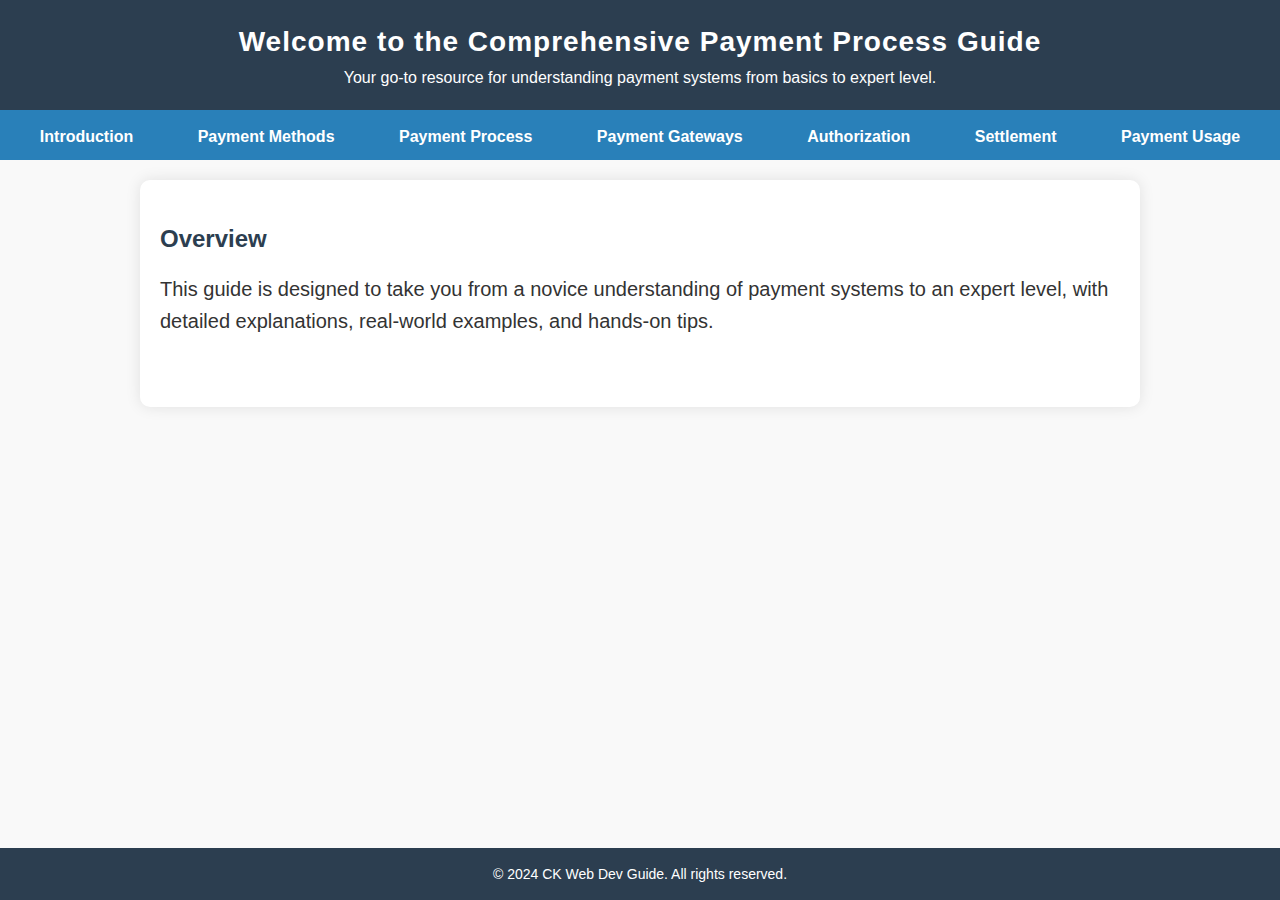
<file: index.html>
<!DOCTYPE html>
<html lang="en">
<head>
    <meta charset="UTF-8">
    <meta name="viewport" content="width=device-width, initial-scale=1.0">
    <title>Comprehensive Payment Process Guide</title>
    <link rel="stylesheet" href="css/styles.css">
</head>
<body>
    <header>
        <h1>Welcome to the Comprehensive Payment Process Guide</h1>
        <p>Your go-to resource for understanding payment systems from basics to expert level.</p>
    </header>
    <nav>
        <ul>
            <li><a href="sections/introduction.html">Introduction</a></li>
            <li><a href="sections/methods.html">Payment Methods</a></li>
            <li><a href="sections/process.html">Payment Process</a></li>
            <li><a href="sections/gateway.html">Payment Gateways</a></li>
            <li><a href="sections/auth.html">Authorization</a></li>
            <li><a href="sections/settlement.html">Settlement</a></li>
            <li><a href="sections/usage.html">Payment Usage</a></li>
        </ul>
    </nav>
    <main>
        <section>
            <h2>Overview</h2>
            <p>This guide is designed to take you from a novice understanding of payment systems to an expert level, with detailed explanations, real-world examples, and hands-on tips.</p>
        </section>
    </main>
    <footer>
        <p>© 2024 CK Web Dev Guide. All rights reserved.</p>
    </footer>
</body>
</html>
</file>
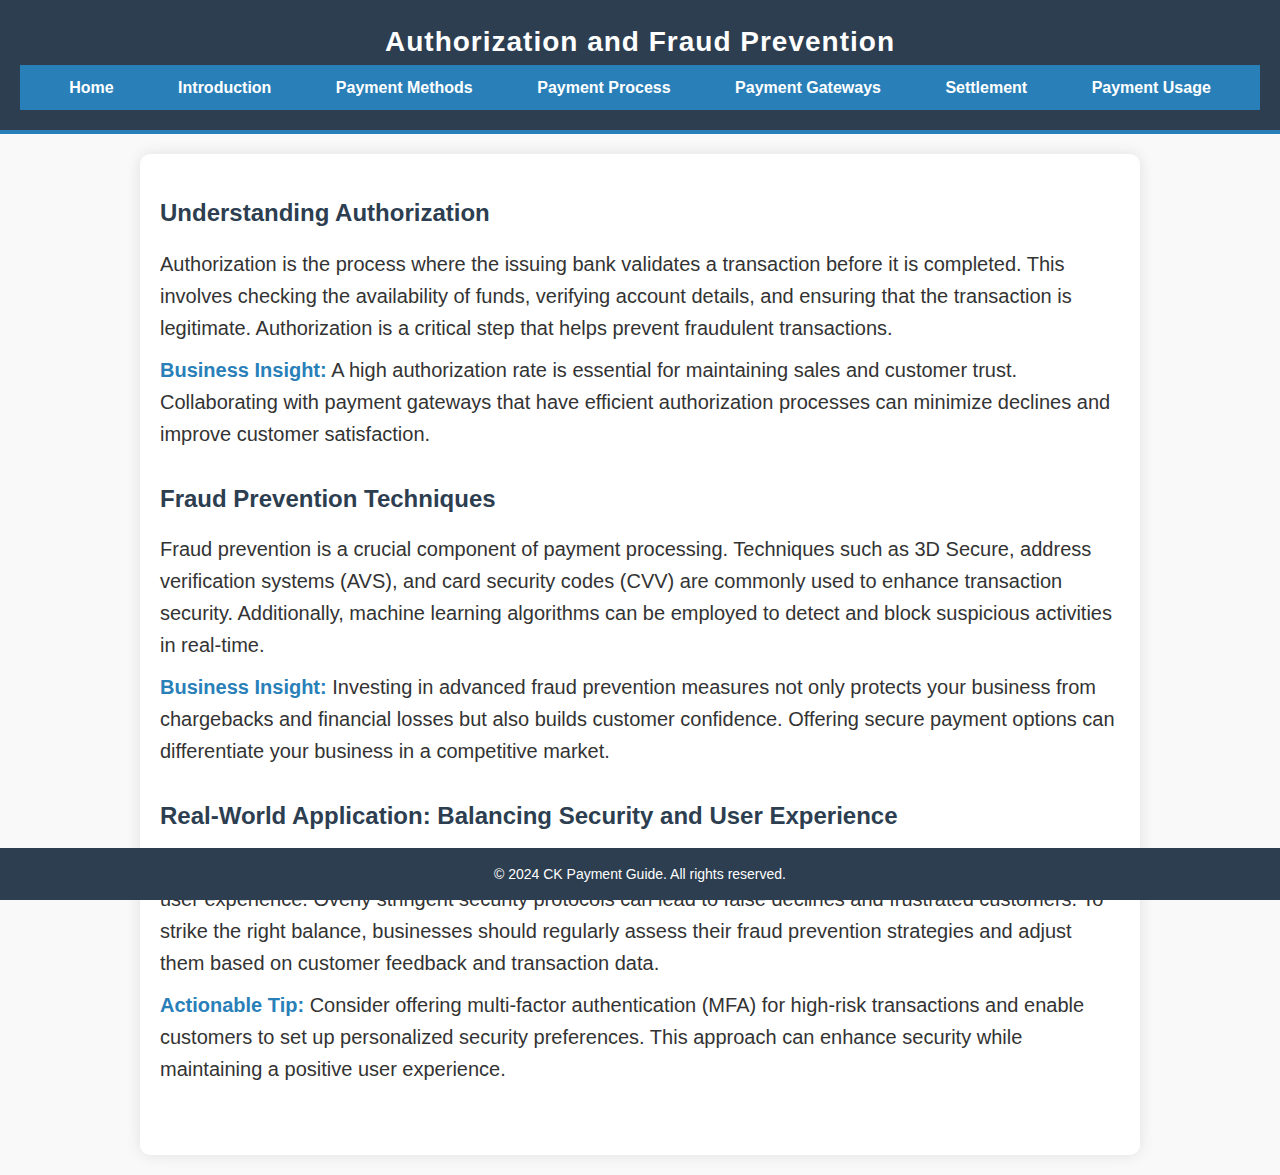
<file: sections/auth.html>
<!DOCTYPE html>
<html lang="en">
<head>
    <meta charset="UTF-8">
    <meta name="viewport" content="width=device-width, initial-scale=1.0">
    <title>Authorization and Fraud Prevention - CK Payment Guide</title>
    <link rel="stylesheet" href="../css/styles.css">
</head>
<body>
    <header>
        <h1>Authorization and Fraud Prevention</h1>
        <nav>
            <ul>
                <li><a href="../index.html">Home</a></li>
				<li><a href="introduction.html">Introduction</a></li>
				<li><a href="methods.html">Payment Methods</a></li>
				<li><a href="process.html">Payment Process</a></li>
				<li><a href="gateway.html">Payment Gateways</a></li>
				<li><a href="settlement.html">Settlement</a></li>
				<li><a href="usage.html">Payment Usage</a></li>
            </ul>
        </nav>
    </header>
    <main>
        <section>
            <h2>Understanding Authorization</h2>
            <p>Authorization is the process where the issuing bank validates a transaction before it is completed. This involves checking the availability of funds, verifying account details, and ensuring that the transaction is legitimate. Authorization is a critical step that helps prevent fraudulent transactions.</p>
            <p><strong>Business Insight:</strong> A high authorization rate is essential for maintaining sales and customer trust. Collaborating with payment gateways that have efficient authorization processes can minimize declines and improve customer satisfaction.</p>
        </section>
        <section>
            <h2>Fraud Prevention Techniques</h2>
            <p>Fraud prevention is a crucial component of payment processing. Techniques such as 3D Secure, address verification systems (AVS), and card security codes (CVV) are commonly used to enhance transaction security. Additionally, machine learning algorithms can be employed to detect and block suspicious activities in real-time.</p>
            <p><strong>Business Insight:</strong> Investing in advanced fraud prevention measures not only protects your business from chargebacks and financial losses but also builds customer confidence. Offering secure payment options can differentiate your business in a competitive market.</p>
        </section>
        <section>
            <h2>Real-World Application: Balancing Security and User Experience</h2>
            <p>While implementing robust fraud prevention measures is essential, it’s important to balance security with user experience. Overly stringent security protocols can lead to false declines and frustrated customers. To strike the right balance, businesses should regularly assess their fraud prevention strategies and adjust them based on customer feedback and transaction data.</p>
            <p><strong>Actionable Tip:</strong> Consider offering multi-factor authentication (MFA) for high-risk transactions and enable customers to set up personalized security preferences. This approach can enhance security while maintaining a positive user experience.</p>
        </section>
    </main>
    <footer>
        <p>© 2024 CK Payment Guide. All rights reserved.</p>
    </footer>
</body>
</html>
</file>
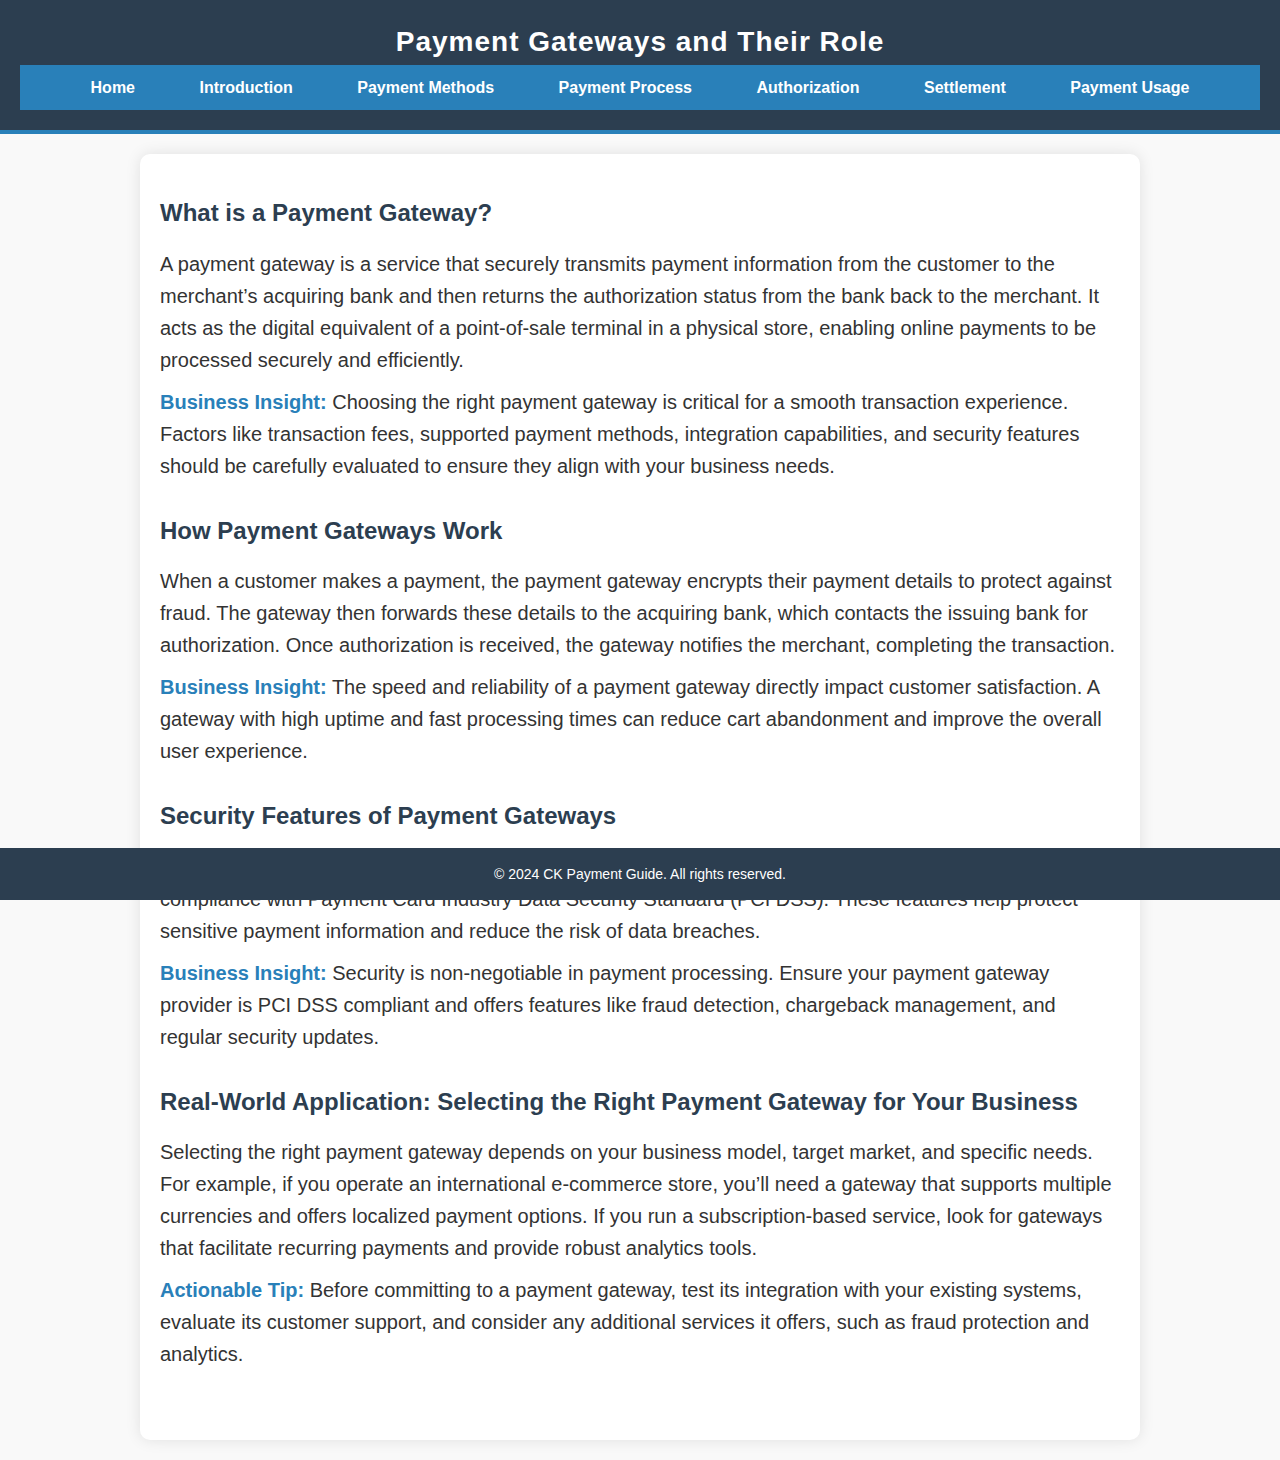
<file: sections/gateway.html>
<!DOCTYPE html>
<html lang="en">
<head>
    <meta charset="UTF-8">
    <meta name="viewport" content="width=device-width, initial-scale=1.0">
    <title>Payment Gateways and Their Role - CK Payment Guide</title>
    <link rel="stylesheet" href="../css/styles.css">
</head>
<body>
    <header>
        <h1>Payment Gateways and Their Role</h1>
        <nav>
            <ul>
                <li><a href="../index.html">Home</a></li>
				<li><a href="introduction.html">Introduction</a></li>
				<li><a href="methods.html">Payment Methods</a></li>
				<li><a href="process.html">Payment Process</a></li>
				<li><a href="auth.html">Authorization</a></li>
				<li><a href="settlement.html">Settlement</a></li>
				<li><a href="usage.html">Payment Usage</a></li>
            </ul>
        </nav>
    </header>
    <main>
        <section>
            <h2>What is a Payment Gateway?</h2>
            <p>A payment gateway is a service that securely transmits payment information from the customer to the merchant’s acquiring bank and then returns the authorization status from the bank back to the merchant. It acts as the digital equivalent of a point-of-sale terminal in a physical store, enabling online payments to be processed securely and efficiently.</p>
            <p><strong>Business Insight:</strong> Choosing the right payment gateway is critical for a smooth transaction experience. Factors like transaction fees, supported payment methods, integration capabilities, and security features should be carefully evaluated to ensure they align with your business needs.</p>
        </section>
        <section>
            <h2>How Payment Gateways Work</h2>
            <p>When a customer makes a payment, the payment gateway encrypts their payment details to protect against fraud. The gateway then forwards these details to the acquiring bank, which contacts the issuing bank for authorization. Once authorization is received, the gateway notifies the merchant, completing the transaction.</p>
            <p><strong>Business Insight:</strong> The speed and reliability of a payment gateway directly impact customer satisfaction. A gateway with high uptime and fast processing times can reduce cart abandonment and improve the overall user experience.</p>
        </section>
        <section>
            <h2>Security Features of Payment Gateways</h2>
            <p>Payment gateways are equipped with advanced security features, including encryption, tokenization, and compliance with Payment Card Industry Data Security Standard (PCI DSS). These features help protect sensitive payment information and reduce the risk of data breaches.</p>
            <p><strong>Business Insight:</strong> Security is non-negotiable in payment processing. Ensure your payment gateway provider is PCI DSS compliant and offers features like fraud detection, chargeback management, and regular security updates.</p>
        </section>
        <section>
            <h2>Real-World Application: Selecting the Right Payment Gateway for Your Business</h2>
            <p>Selecting the right payment gateway depends on your business model, target market, and specific needs. For example, if you operate an international e-commerce store, you’ll need a gateway that supports multiple currencies and offers localized payment options. If you run a subscription-based service, look for gateways that facilitate recurring payments and provide robust analytics tools.</p>
            <p><strong>Actionable Tip:</strong> Before committing to a payment gateway, test its integration with your existing systems, evaluate its customer support, and consider any additional services it offers, such as fraud protection and analytics.</p>
        </section>
    </main>
    <footer>
        <p>© 2024 CK Payment Guide. All rights reserved.</p>
    </footer>
</body>
</html>
</file>
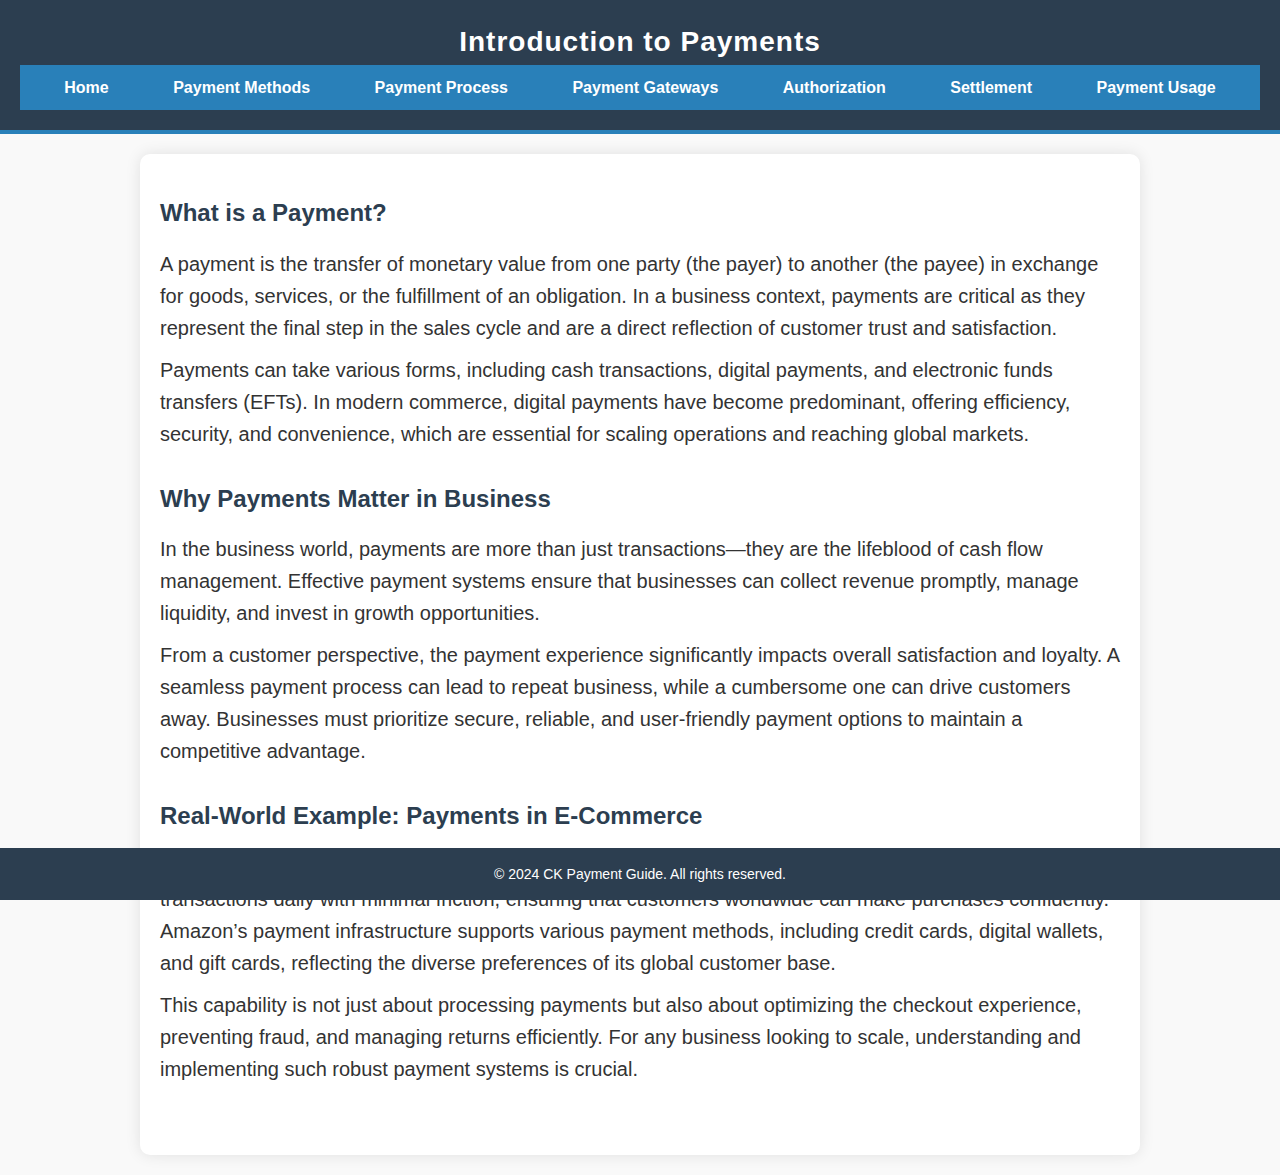
<file: sections/introduction.html>
<!DOCTYPE html>
<html lang="en">
<head>
    <meta charset="UTF-8">
    <meta name="viewport" content="width=device-width, initial-scale=1.0">
    <title>Introduction to Payments - CK Payment Guide</title>
    <link rel="stylesheet" href="../css/styles.css">
</head>
<body>
    <header>
        <h1>Introduction to Payments</h1>
        <nav>
            <ul>
                <li><a href="../index.html">Home</a></li>
				<li><a href="methods.html">Payment Methods</a></li>
				<li><a href="process.html">Payment Process</a></li>
				<li><a href="gateway.html">Payment Gateways</a></li>
				<li><a href="auth.html">Authorization</a></li>
				<li><a href="settlement.html">Settlement</a></li>
				<li><a href="usage.html">Payment Usage</a></li>
            </ul>
        </nav>
    </header>
    <main>
        <section>
            <h2>What is a Payment?</h2>
            <p>A payment is the transfer of monetary value from one party (the payer) to another (the payee) in exchange for goods, services, or the fulfillment of an obligation. In a business context, payments are critical as they represent the final step in the sales cycle and are a direct reflection of customer trust and satisfaction.</p>
            <p>Payments can take various forms, including cash transactions, digital payments, and electronic funds transfers (EFTs). In modern commerce, digital payments have become predominant, offering efficiency, security, and convenience, which are essential for scaling operations and reaching global markets.</p>
        </section>
        <section>
            <h2>Why Payments Matter in Business</h2>
            <p>In the business world, payments are more than just transactions—they are the lifeblood of cash flow management. Effective payment systems ensure that businesses can collect revenue promptly, manage liquidity, and invest in growth opportunities.</p>
            <p>From a customer perspective, the payment experience significantly impacts overall satisfaction and loyalty. A seamless payment process can lead to repeat business, while a cumbersome one can drive customers away. Businesses must prioritize secure, reliable, and user-friendly payment options to maintain a competitive advantage.</p>
        </section>
        <section>
            <h2>Real-World Example: Payments in E-Commerce</h2>
            <p>Consider e-commerce giants like Amazon. Their payment systems are designed to handle millions of transactions daily with minimal friction, ensuring that customers worldwide can make purchases confidently. Amazon’s payment infrastructure supports various payment methods, including credit cards, digital wallets, and gift cards, reflecting the diverse preferences of its global customer base.</p>
            <p>This capability is not just about processing payments but also about optimizing the checkout experience, preventing fraud, and managing returns efficiently. For any business looking to scale, understanding and implementing such robust payment systems is crucial.</p>
        </section>
    </main>
    <footer>
        <p>© 2024 CK Payment Guide. All rights reserved.</p>
    </footer>
</body>
</html>
</file>
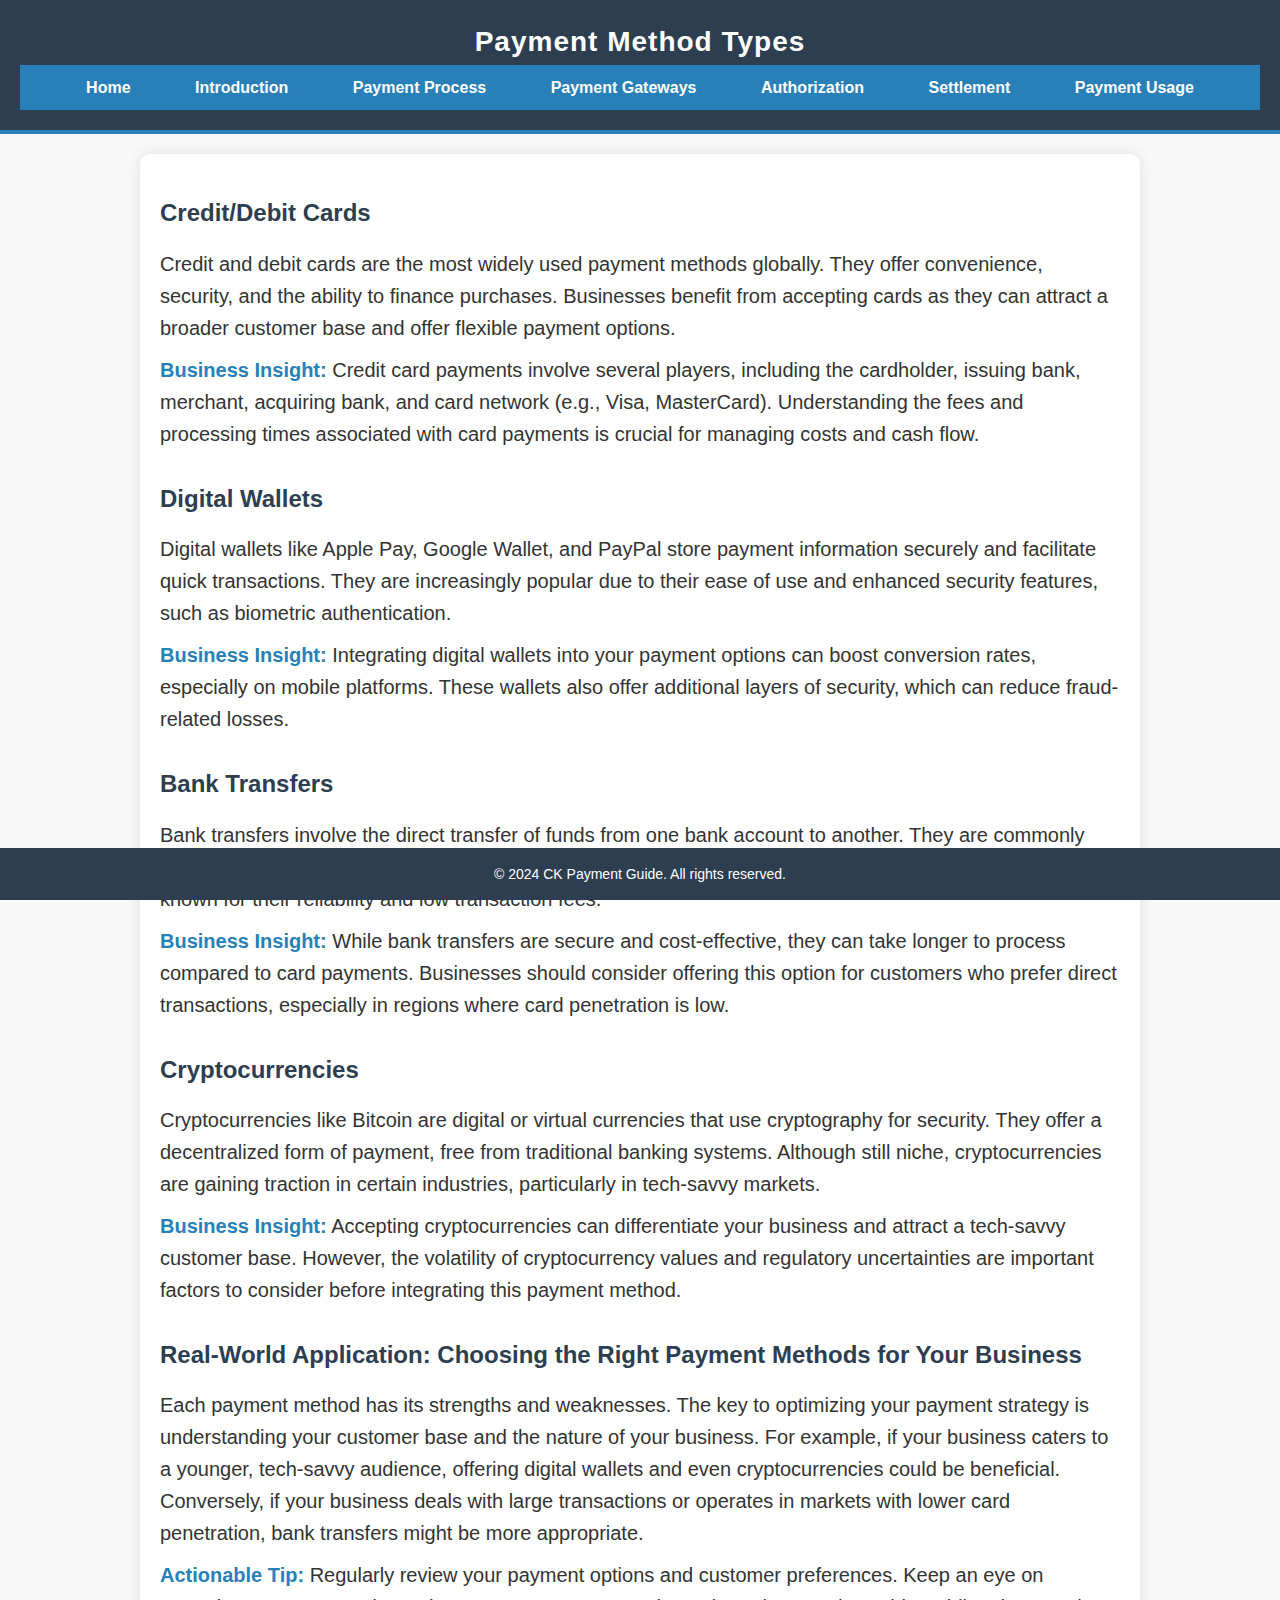
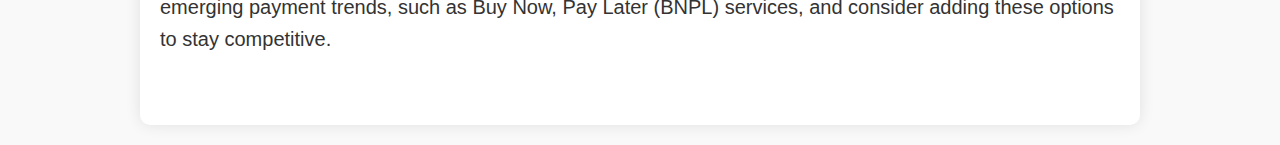
<file: sections/methods.html>
<!DOCTYPE html>
<html lang="en">
<head>
    <meta charset="UTF-8">
    <meta name="viewport" content="width=device-width, initial-scale=1.0">
    <title>Payment Method Types - CK Payment Guide</title>
    <link rel="stylesheet" href="../css/styles.css">
</head>
<body>
    <header>
        <h1>Payment Method Types</h1>
        <nav>
            <ul>
                <li><a href="../index.html">Home</a></li>
				<li><a href="introduction.html">Introduction</a></li>
				<li><a href="process.html">Payment Process</a></li>
				<li><a href="gateway.html">Payment Gateways</a></li>
				<li><a href="auth.html">Authorization</a></li>
				<li><a href="settlement.html">Settlement</a></li>
				<li><a href="usage.html">Payment Usage</a></li>
            </ul>
        </nav>
    </header>
    <main>
        <section>
            <h2>Credit/Debit Cards</h2>
            <p>Credit and debit cards are the most widely used payment methods globally. They offer convenience, security, and the ability to finance purchases. Businesses benefit from accepting cards as they can attract a broader customer base and offer flexible payment options.</p>
            <p><strong>Business Insight:</strong> Credit card payments involve several players, including the cardholder, issuing bank, merchant, acquiring bank, and card network (e.g., Visa, MasterCard). Understanding the fees and processing times associated with card payments is crucial for managing costs and cash flow.</p>
        </section>
        <section>
            <h2>Digital Wallets</h2>
            <p>Digital wallets like Apple Pay, Google Wallet, and PayPal store payment information securely and facilitate quick transactions. They are increasingly popular due to their ease of use and enhanced security features, such as biometric authentication.</p>
            <p><strong>Business Insight:</strong> Integrating digital wallets into your payment options can boost conversion rates, especially on mobile platforms. These wallets also offer additional layers of security, which can reduce fraud-related losses.</p>
        </section>
        <section>
            <h2>Bank Transfers</h2>
            <p>Bank transfers involve the direct transfer of funds from one bank account to another. They are commonly used for large or recurring payments, such as B2B transactions, rent, or utility bills. Bank transfers are known for their reliability and low transaction fees.</p>
            <p><strong>Business Insight:</strong> While bank transfers are secure and cost-effective, they can take longer to process compared to card payments. Businesses should consider offering this option for customers who prefer direct transactions, especially in regions where card penetration is low.</p>
        </section>
        <section>
            <h2>Cryptocurrencies</h2>
            <p>Cryptocurrencies like Bitcoin are digital or virtual currencies that use cryptography for security. They offer a decentralized form of payment, free from traditional banking systems. Although still niche, cryptocurrencies are gaining traction in certain industries, particularly in tech-savvy markets.</p>
            <p><strong>Business Insight:</strong> Accepting cryptocurrencies can differentiate your business and attract a tech-savvy customer base. However, the volatility of cryptocurrency values and regulatory uncertainties are important factors to consider before integrating this payment method.</p>
        </section>
        <section>
            <h2>Real-World Application: Choosing the Right Payment Methods for Your Business</h2>
            <p>Each payment method has its strengths and weaknesses. The key to optimizing your payment strategy is understanding your customer base and the nature of your business. For example, if your business caters to a younger, tech-savvy audience, offering digital wallets and even cryptocurrencies could be beneficial. Conversely, if your business deals with large transactions or operates in markets with lower card penetration, bank transfers might be more appropriate.</p>
            <p><strong>Actionable Tip:</strong> Regularly review your payment options and customer preferences. Keep an eye on emerging payment trends, such as Buy Now, Pay Later (BNPL) services, and consider adding these options to stay competitive.</p>
        </section>
    </main>
    <footer>
        <p>© 2024 CK Payment Guide. All rights reserved.</p>
    </footer>
</body>
</html>
</file>
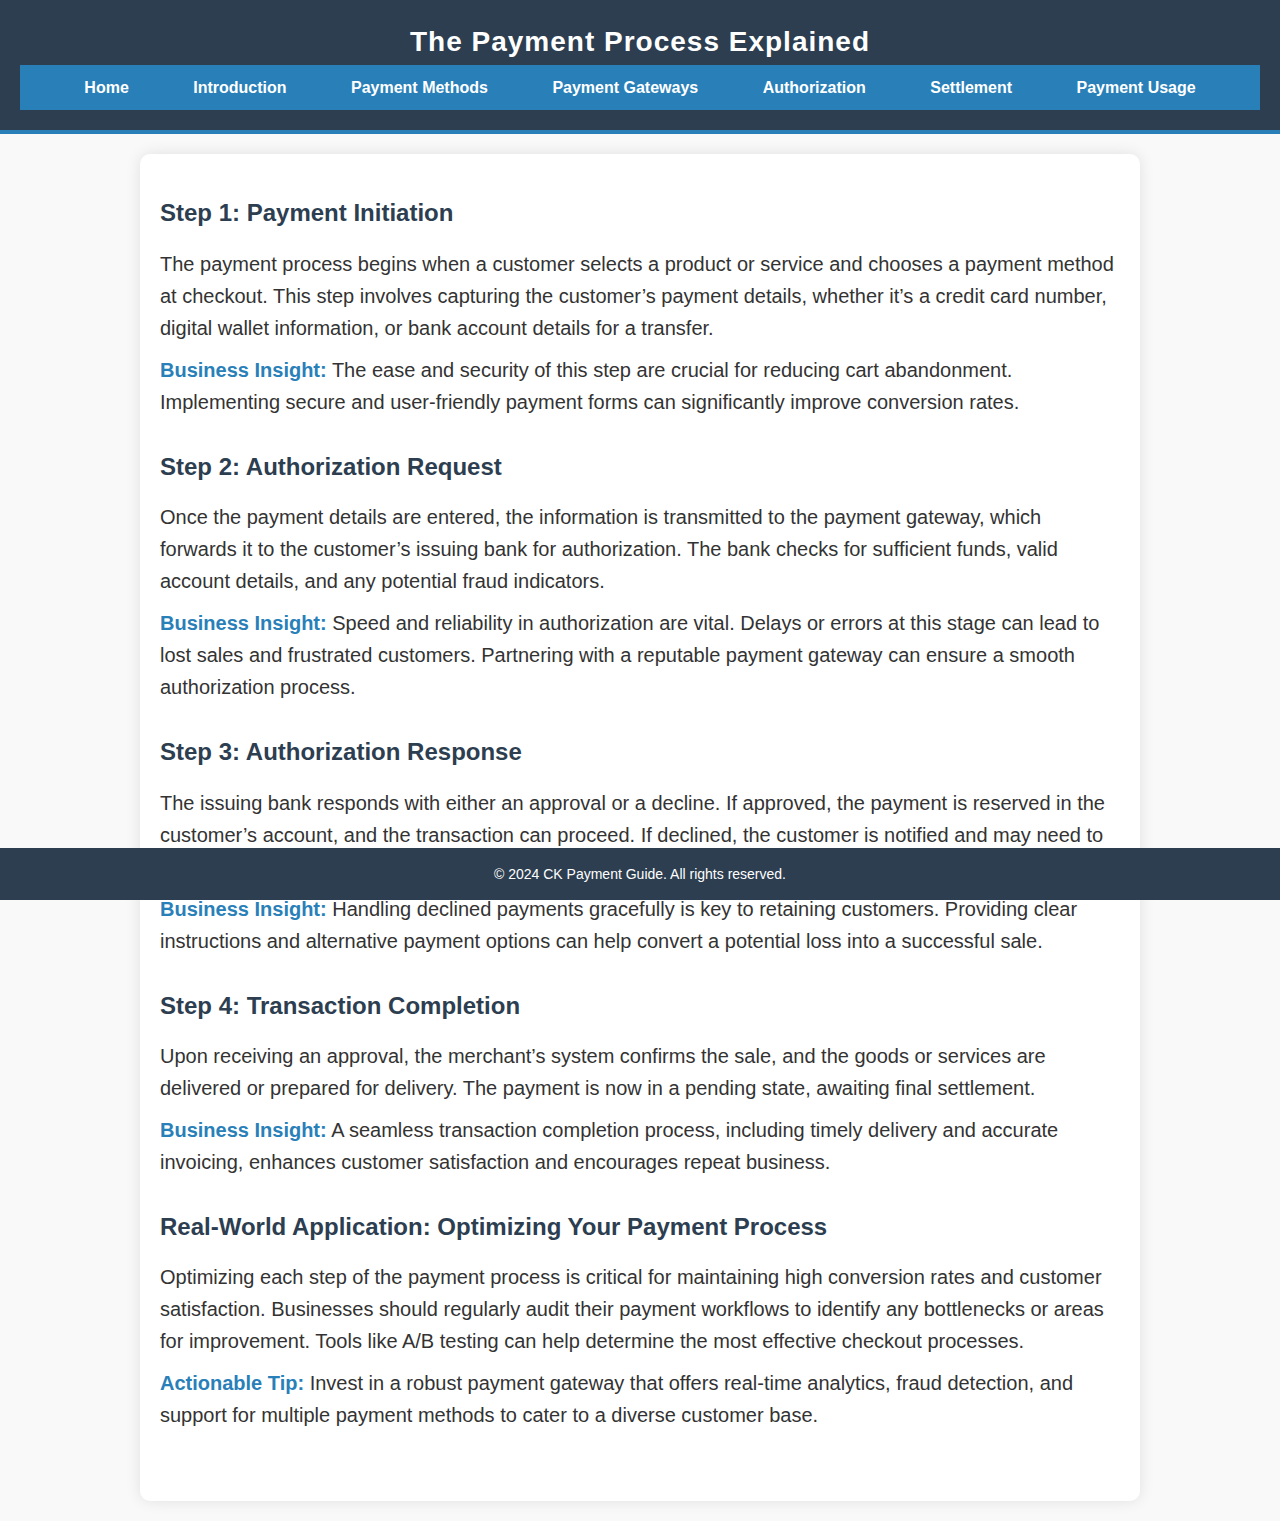
<file: sections/process.html>
<!DOCTYPE html>
<html lang="en">
<head>
    <meta charset="UTF-8">
    <meta name="viewport" content="width=device-width, initial-scale=1.0">
    <title>The Payment Process Explained - CK Payment Guide</title>
    <link rel="stylesheet" href="../css/styles.css">
</head>
<body>
    <header>
        <h1>The Payment Process Explained</h1>
        <nav>
            <ul>
                <li><a href="../index.html">Home</a></li>
				<li><a href="introduction.html">Introduction</a></li>
				<li><a href="methods.html">Payment Methods</a></li>
				<li><a href="gateway.html">Payment Gateways</a></li>
				<li><a href="auth.html">Authorization</a></li>
				<li><a href="settlement.html">Settlement</a></li>
				<li><a href="usage.html">Payment Usage</a></li>
            </ul>
        </nav>
    </header>
    <main>
        <section>
            <h2>Step 1: Payment Initiation</h2>
            <p>The payment process begins when a customer selects a product or service and chooses a payment method at checkout. This step involves capturing the customer’s payment details, whether it’s a credit card number, digital wallet information, or bank account details for a transfer.</p>
            <p><strong>Business Insight:</strong> The ease and security of this step are crucial for reducing cart abandonment. Implementing secure and user-friendly payment forms can significantly improve conversion rates.</p>
        </section>
        <section>
            <h2>Step 2: Authorization Request</h2>
            <p>Once the payment details are entered, the information is transmitted to the payment gateway, which forwards it to the customer’s issuing bank for authorization. The bank checks for sufficient funds, valid account details, and any potential fraud indicators.</p>
            <p><strong>Business Insight:</strong> Speed and reliability in authorization are vital. Delays or errors at this stage can lead to lost sales and frustrated customers. Partnering with a reputable payment gateway can ensure a smooth authorization process.</p>
        </section>
        <section>
            <h2>Step 3: Authorization Response</h2>
            <p>The issuing bank responds with either an approval or a decline. If approved, the payment is reserved in the customer’s account, and the transaction can proceed. If declined, the customer is notified and may need to choose a different payment method.</p>
            <p><strong>Business Insight:</strong> Handling declined payments gracefully is key to retaining customers. Providing clear instructions and alternative payment options can help convert a potential loss into a successful sale.</p>
        </section>
        <section>
            <h2>Step 4: Transaction Completion</h2>
            <p>Upon receiving an approval, the merchant’s system confirms the sale, and the goods or services are delivered or prepared for delivery. The payment is now in a pending state, awaiting final settlement.</p>
            <p><strong>Business Insight:</strong> A seamless transaction completion process, including timely delivery and accurate invoicing, enhances customer satisfaction and encourages repeat business.</p>
        </section>
        <section>
            <h2>Real-World Application: Optimizing Your Payment Process</h2>
            <p>Optimizing each step of the payment process is critical for maintaining high conversion rates and customer satisfaction. Businesses should regularly audit their payment workflows to identify any bottlenecks or areas for improvement. Tools like A/B testing can help determine the most effective checkout processes.</p>
            <p><strong>Actionable Tip:</strong> Invest in a robust payment gateway that offers real-time analytics, fraud detection, and support for multiple payment methods to cater to a diverse customer base.</p>
        </section>
    </main>
    <footer>
        <p>© 2024 CK Payment Guide. All rights reserved.</p>
    </footer>
</body>
</html>
</file>
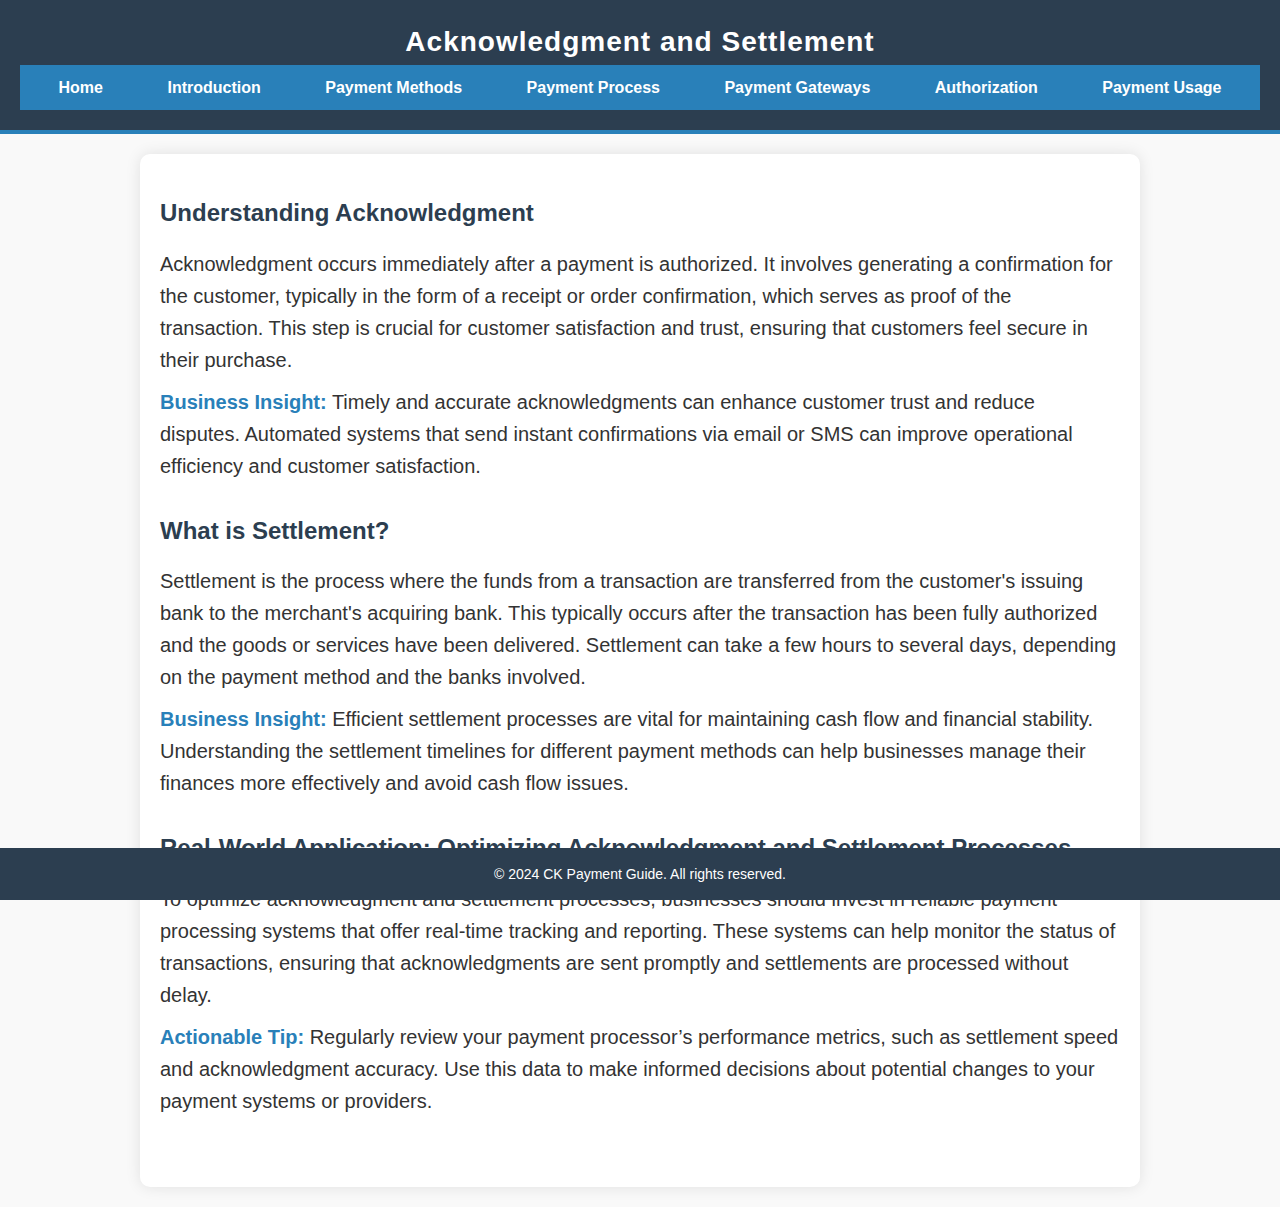
<file: sections/settlement.html>
<!DOCTYPE html>
<html lang="en">
<head>
    <meta charset="UTF-8">
    <meta name="viewport" content="width=device-width, initial-scale=1.0">
    <title>Acknowledgment and Settlement - CK Payment Guide</title>
    <link rel="stylesheet" href="../css/styles.css">
</head>
<body>
    <header>
        <h1>Acknowledgment and Settlement</h1>
        <nav>
            <ul>
                <li><a href="../index.html">Home</a></li>
				<li><a href="introduction.html">Introduction</a></li>
				<li><a href="methods.html">Payment Methods</a></li>
				<li><a href="process.html">Payment Process</a></li>
				<li><a href="gateway.html">Payment Gateways</a></li>
				<li><a href="auth.html">Authorization</a></li>
				<li><a href="usage.html">Payment Usage</a></li>
            </ul>
        </nav>
    </header>
    <main>
        <section>
            <h2>Understanding Acknowledgment</h2>
            <p>Acknowledgment occurs immediately after a payment is authorized. It involves generating a confirmation for the customer, typically in the form of a receipt or order confirmation, which serves as proof of the transaction. This step is crucial for customer satisfaction and trust, ensuring that customers feel secure in their purchase.</p>
            <p><strong>Business Insight:</strong> Timely and accurate acknowledgments can enhance customer trust and reduce disputes. Automated systems that send instant confirmations via email or SMS can improve operational efficiency and customer satisfaction.</p>
        </section>
        <section>
            <h2>What is Settlement?</h2>
            <p>Settlement is the process where the funds from a transaction are transferred from the customer's issuing bank to the merchant's acquiring bank. This typically occurs after the transaction has been fully authorized and the goods or services have been delivered. Settlement can take a few hours to several days, depending on the payment method and the banks involved.</p>
            <p><strong>Business Insight:</strong> Efficient settlement processes are vital for maintaining cash flow and financial stability. Understanding the settlement timelines for different payment methods can help businesses manage their finances more effectively and avoid cash flow issues.</p>
        </section>
        <section>
            <h2>Real-World Application: Optimizing Acknowledgment and Settlement Processes</h2>
            <p>To optimize acknowledgment and settlement processes, businesses should invest in reliable payment processing systems that offer real-time tracking and reporting. These systems can help monitor the status of transactions, ensuring that acknowledgments are sent promptly and settlements are processed without delay.</p>
            <p><strong>Actionable Tip:</strong> Regularly review your payment processor’s performance metrics, such as settlement speed and acknowledgment accuracy. Use this data to make informed decisions about potential changes to your payment systems or providers.</p>
        </section>
    </main>
    <footer>
        <p>© 2024 CK Payment Guide. All rights reserved.</p>
    </footer>
</body>
</html>
</file>
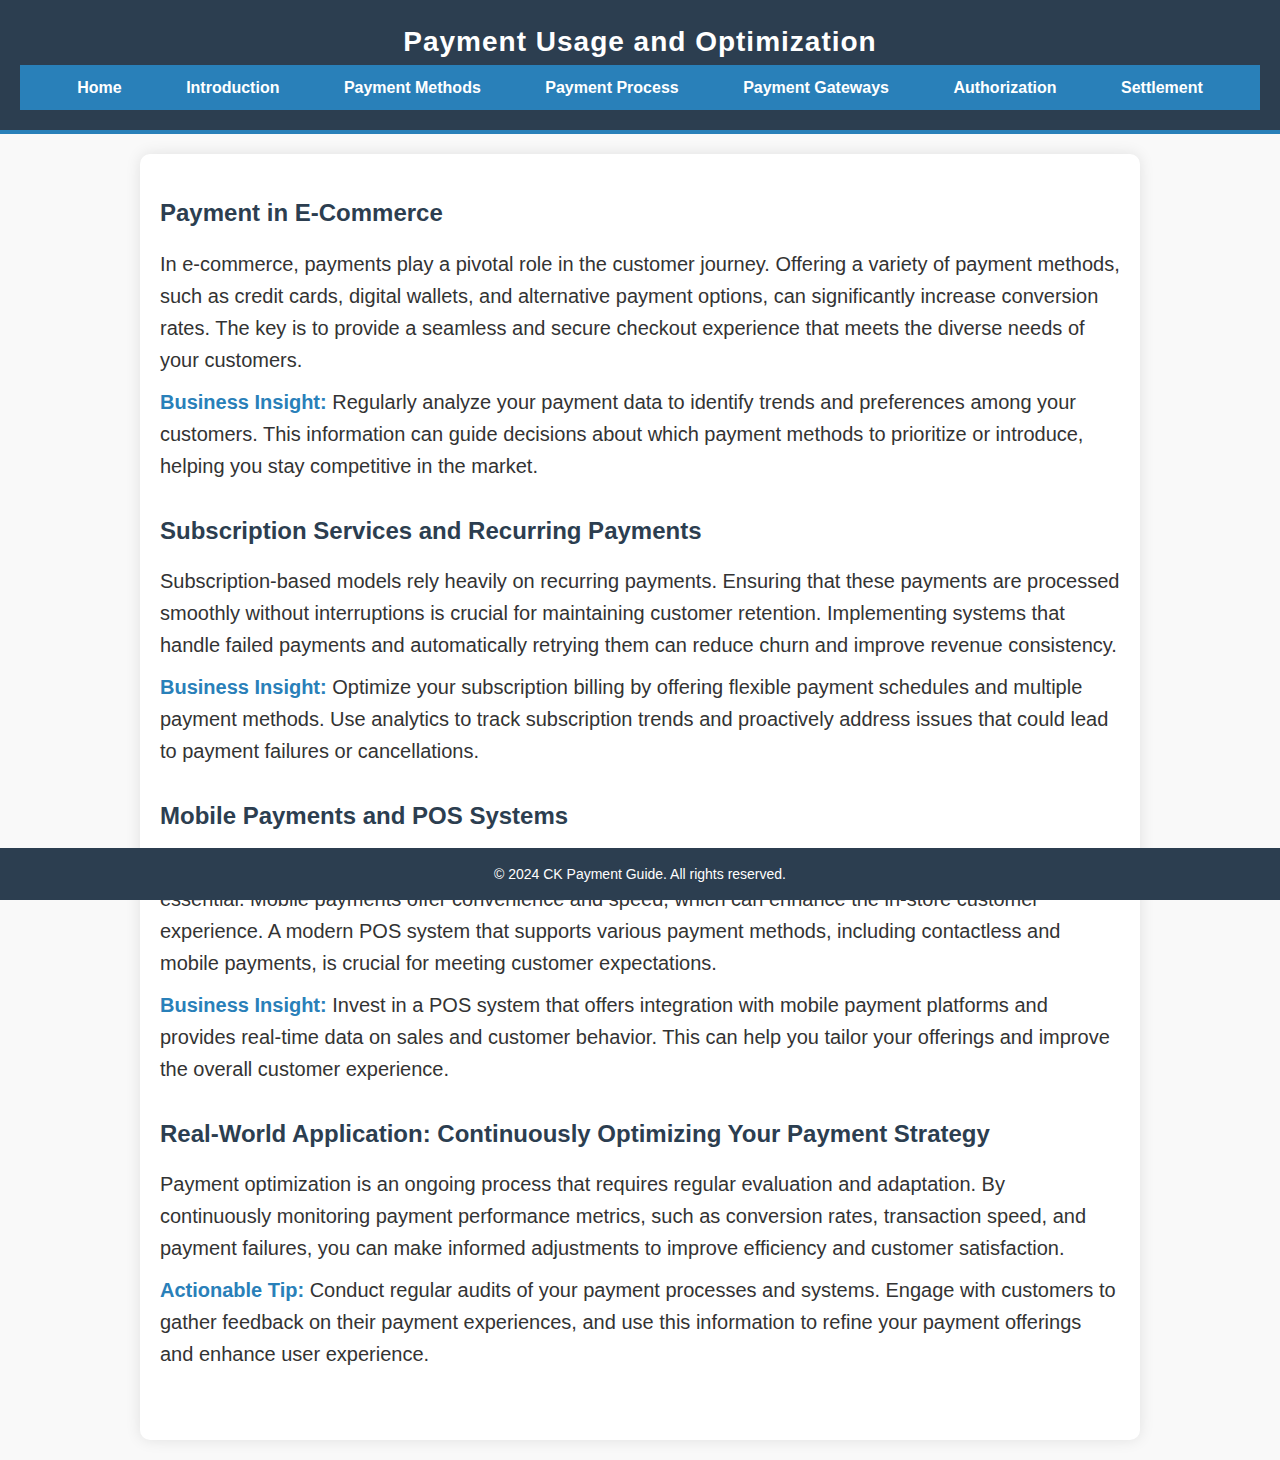
<file: sections/usage.html>
<!DOCTYPE html>
<html lang="en">
<head>
    <meta charset="UTF-8">
    <meta name="viewport" content="width=device-width, initial-scale=1.0">
    <title>Payment Usage and Optimization - CK Payment Guide</title>
    <link rel="stylesheet" href="../css/styles.css">
</head>
<body>
    <header>
        <h1>Payment Usage and Optimization</h1>
        <nav>
            <ul>
                <li><a href="../index.html">Home</a></li>
				<li><a href="introduction.html">Introduction</a></li>
				<li><a href="methods.html">Payment Methods</a></li>
				<li><a href="process.html">Payment Process</a></li>
				<li><a href="gateway.html">Payment Gateways</a></li>
				<li><a href="auth.html">Authorization</a></li>
				<li><a href="settlement.html">Settlement</a></li>
            </ul>
        </nav>
    </header>
    <main>
        <section>
            <h2>Payment in E-Commerce</h2>
            <p>In e-commerce, payments play a pivotal role in the customer journey. Offering a variety of payment methods, such as credit cards, digital wallets, and alternative payment options, can significantly increase conversion rates. The key is to provide a seamless and secure checkout experience that meets the diverse needs of your customers.</p>
            <p><strong>Business Insight:</strong> Regularly analyze your payment data to identify trends and preferences among your customers. This information can guide decisions about which payment methods to prioritize or introduce, helping you stay competitive in the market.</p>
        </section>
        <section>
            <h2>Subscription Services and Recurring Payments</h2>
            <p>Subscription-based models rely heavily on recurring payments. Ensuring that these payments are processed smoothly without interruptions is crucial for maintaining customer retention. Implementing systems that handle failed payments and automatically retrying them can reduce churn and improve revenue consistency.</p>
            <p><strong>Business Insight:</strong> Optimize your subscription billing by offering flexible payment schedules and multiple payment methods. Use analytics to track subscription trends and proactively address issues that could lead to payment failures or cancellations.</p>
        </section>
        <section>
            <h2>Mobile Payments and POS Systems</h2>
            <p>With the rise of mobile commerce, integrating mobile payments into your point of sale (POS) system is essential. Mobile payments offer convenience and speed, which can enhance the in-store customer experience. A modern POS system that supports various payment methods, including contactless and mobile payments, is crucial for meeting customer expectations.</p>
            <p><strong>Business Insight:</strong> Invest in a POS system that offers integration with mobile payment platforms and provides real-time data on sales and customer behavior. This can help you tailor your offerings and improve the overall customer experience.</p>
        </section>
        <section>
            <h2>Real-World Application: Continuously Optimizing Your Payment Strategy</h2>
            <p>Payment optimization is an ongoing process that requires regular evaluation and adaptation. By continuously monitoring payment performance metrics, such as conversion rates, transaction speed, and payment failures, you can make informed adjustments to improve efficiency and customer satisfaction.</p>
            <p><strong>Actionable Tip:</strong> Conduct regular audits of your payment processes and systems. Engage with customers to gather feedback on their payment experiences, and use this information to refine your payment offerings and enhance user experience.</p>
        </section>
    </main>
    <footer>
        <p>© 2024 CK Payment Guide. All rights reserved.</p>
    </footer>
</body>
</html>
</file>
<file: css/styles.css>
/* Reset some default browser styles */
* {
    margin: 0;
    padding: 0;
    box-sizing: border-box;
}

/* General Styles */
body {
    font-family: 'Segoe UI', Tahoma, Geneva, Verdana, sans-serif;
    background-color: #f9f9f9;
    color: #333;
    line-height: 1.6;
}

header {
    background: #2c3e50;
    color: #fff;
    padding: 20px;
    text-align: center;
    border-bottom: 4px solid #2980b9;
}

header h1 {
    font-size: 28px;
    margin: 0;
    letter-spacing: 1px;
}

nav ul {
    padding: 0;
    list-style: none;
    background: #2980b9;
    text-align: center;
}

nav ul li {
    display: inline;
    margin: 0 10px;
}

nav ul li a {
    color: #fff;
    text-decoration: none;
    padding: 10px 20px;
    display: inline-block;
    font-weight: bold;
    transition: background 0.3s, color 0.3s;
}

nav ul li a:hover {
    background: #1abc9c;
    color: #fff;
}

nav ul li a.active {
    background: #1abc9c;
    color: #fff;
}

main {
    padding: 40px 20px;
    max-width: 1000px;
    margin: 20px auto;
    background: #fff;
    border-radius: 10px;
    box-shadow: 0 0 15px rgba(0, 0, 0, 0.1);
}

main h2 {
    color: #2c3e50;
    font-size: 24px;
    margin-bottom: 15px;
}

footer {
    background: #2c3e50;
    color: #fff;
    text-align: center;
    padding: 15px 0;
    position: fixed;
    width: 100%;
    bottom: 0;
}

footer p {
    margin: 0;
    font-size: 14px;
}

section {
    margin-bottom: 30px;
}

section p {
    margin: 10px 0;
    font-size: 20px;
}

strong {
    color: #2980b9;
}

/* Sticky Header */
.sticky {
    position: fixed;
    top: 0;
    width: 100%;
    z-index: 1000;
    box-shadow: 0 2px 10px rgba(0, 0, 0, 0.2);
}

.sticky + main {
    padding-top: 100px; /* Adjust if header height changes */
}

/* Responsive Design */
@media (max-width: 768px) {
    nav ul li {
        display: block;
        margin: 10px 0;
    }

    main {
        padding: 20px;
    }

    footer {
        position: static;
    }
}
</file>
